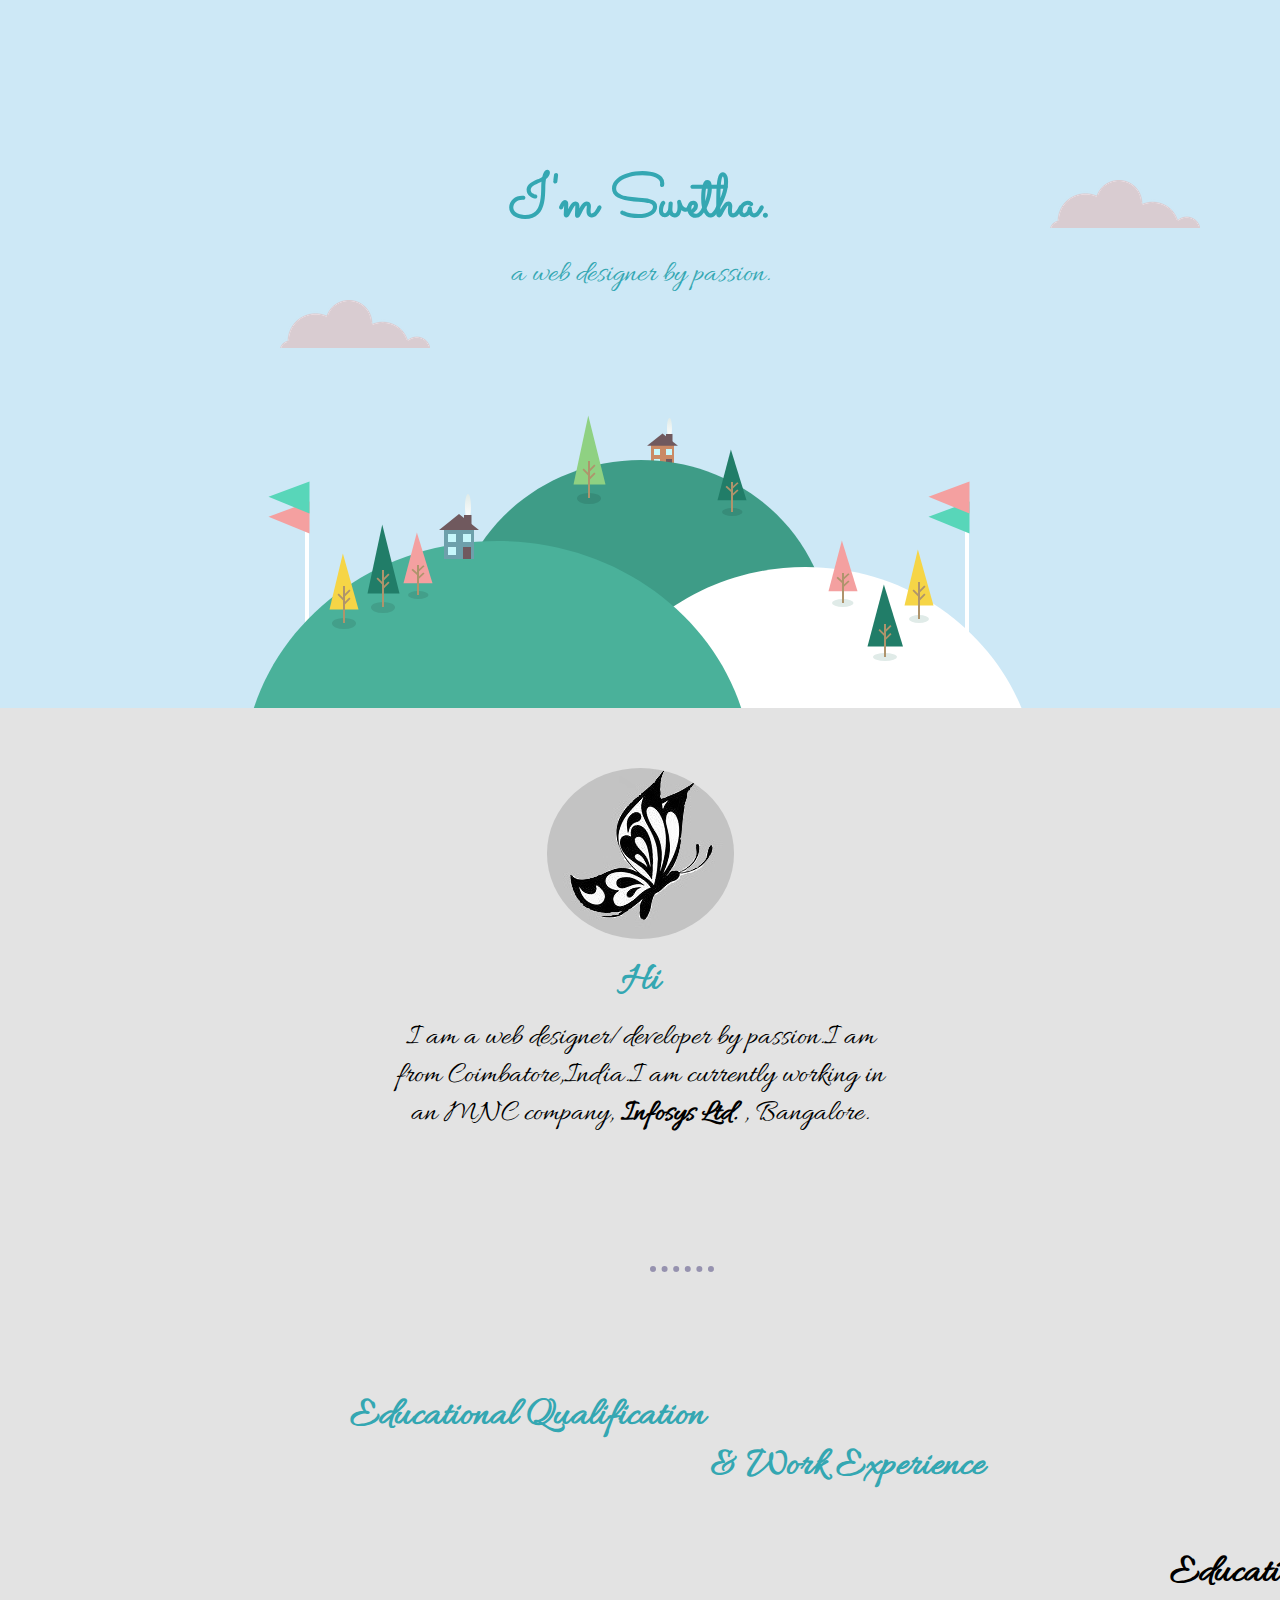
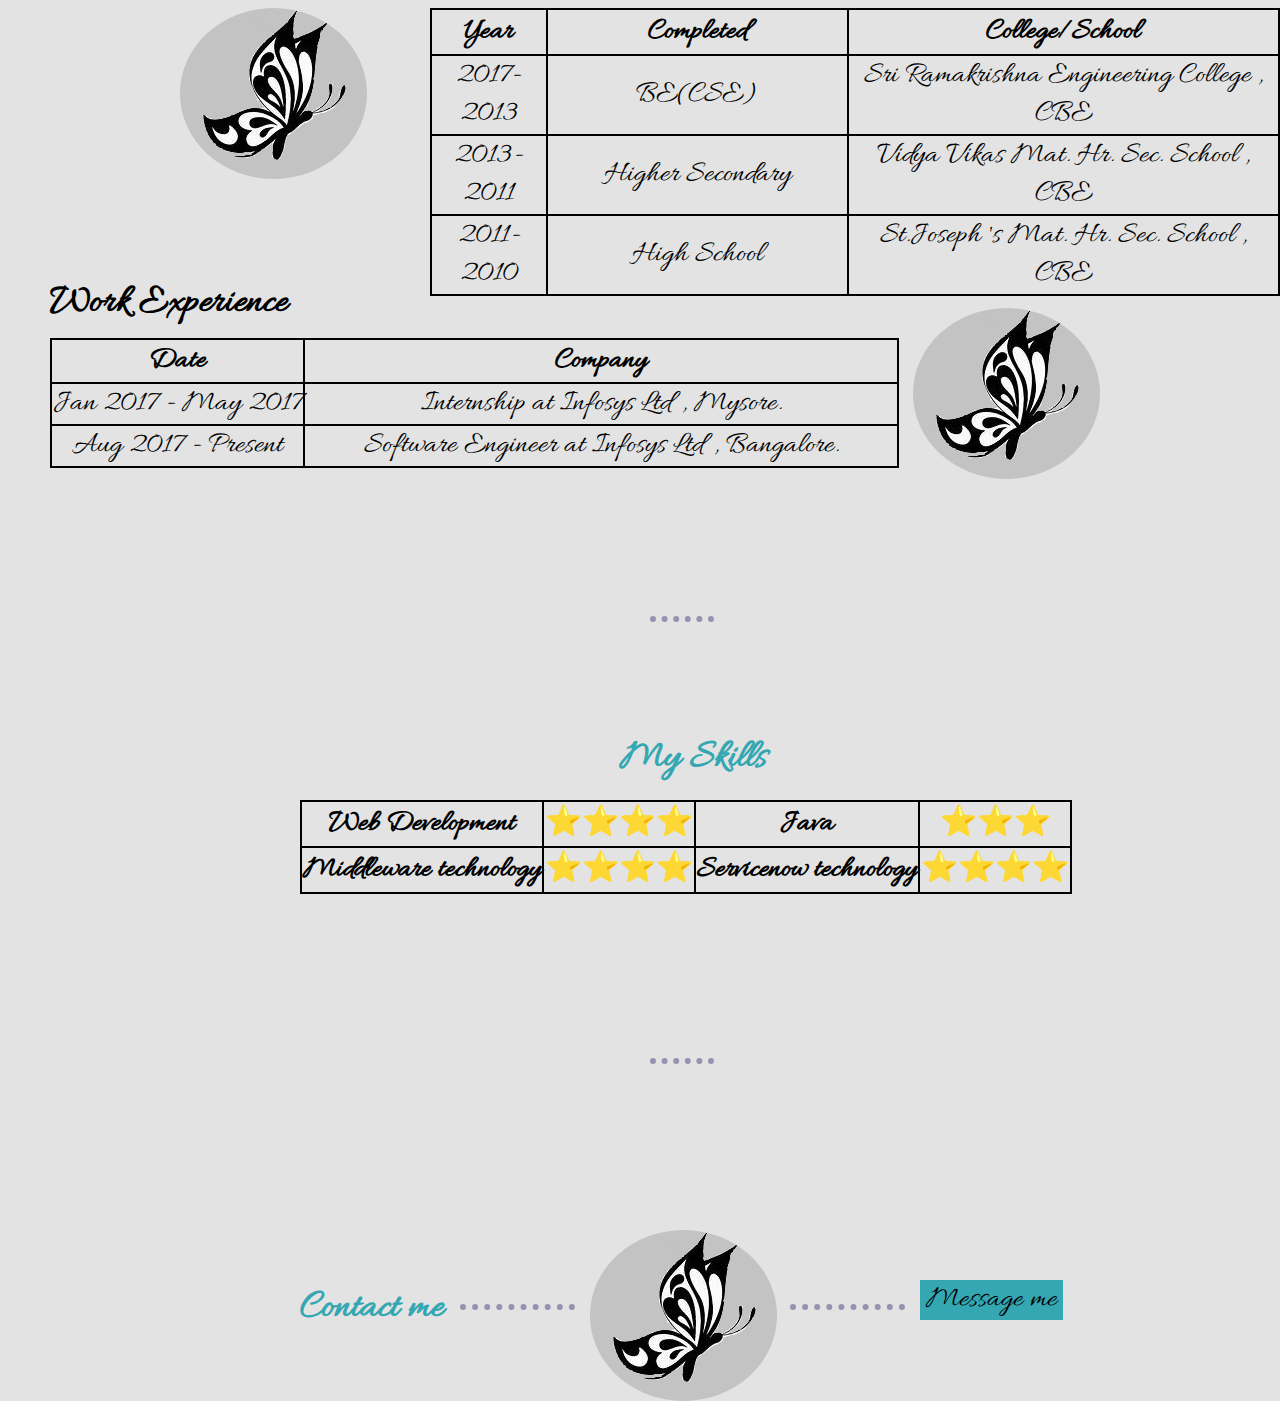
<file: index.html>
<!DOCTYPE html>
<html lang="en" dir="ltr">

<head>
  <meta charset="utf-8">
  <title>SwethaSiva</title>
  <link rel="stylesheet" href="styles.css">
  <link href="https://fonts.googleapis.com/css?family=Allura|Sacramento" rel="stylesheet">
  <link rel="icon" href="favicon2.ico">
</head>

<body>
  <div id="wrapper">
  <div class="top-container">
    <img id="cloud1" src="cloud.png" alt="">
    <h1 id="heading">I'm Swetha.</h1>
    <p id="para">a web designer by passion.</p>
    <img id="cloud2" src="cloud.png" alt="">
    <img id="mountain1" src="land.svg" alt="">

  </div>
  <div class="middle-container">
    <div class="">
      <img id="butterfly1" src="favicon-butterfly2.jpg" alt="">
      <h2 id="heading3">Hi</h2>
      <p id="para2"><span id="span">I am a web designer/developer by passion.I am from Coimbatore,India.I am currently working in an MNC company, <b>Infosys Ltd.</b> , Bangalore.</span></p>
    </div>
    <hr class="horizontal">
    <div class="">
      <h2 id="heading2">Educational Qualification</h2>
      <h2 id="heading4">& Work Experience</h2>
      <img id="butterfly2" src="favicon-butterfly2.jpg" alt="">
      <h3 id="heading5">Education</h3>
      <table id="table1">
        <thead>
          <th class="th1">Year</th>
          <th class="th2">Completed</th>
          <th id="th3">College/School</th>
        </thead>
        <tbody>
          <tr>
            <td>2017-2013</td>
            <td>BE(CSE)</td>
            <td>Sri Ramakrishna Engineering College , CBE</td>
          </tr>
          <tr>
            <td>2013-2011</td>
            <td>Higher Secondary</td>
            <td>Vidya Vikas Mat. Hr. Sec. School , CBE</td>
          </tr>
          <tr>
            <td>2011-2010</td>
            <td>High School</td>
            <td>St.Joseph 's Mat. Hr. Sec. School , CBE</td>
          </tr>
        </tbody>
      </table>
      <h3 id="heading6">Work Experience</h3>
      <table id="table2">
        <thead>
          <th id="th3">Date</th>
          <th id="th4">Company</th>
        </thead>
        <tbody>
          <tr>
            <td>Jan 2017 - May 2017</td>
            <td>Internship at Infosys Ltd , Mysore.</td>
          </tr>
          <tr>
            <td>Aug 2017 - Present</td>
            <td>Software Engineer at Infosys Ltd , Bangalore.</td>
          </tr>
        </tbody>
      </table>
      <img id="butterfly3" src="favicon-butterfly2.jpg" alt="">
    </div>
    <hr class="horizontal2">
  </div>
  <div class="bottom-container">
    <div class="">
      <h2 id="heading7">My Skills</h2>
      <table id="table3">
        <tr>
          <td><b>Web Development</b>
          <td>⭐⭐⭐⭐</td>
          </td>
          <td><b>Java</b>
          <td>⭐⭐⭐</td>
          </td>
        </tr>
        <tr>
          <td><b>Middleware technology</b>
          <td>⭐⭐⭐⭐</td>
          </td>
          <td><b>Servicenow technology</b>
          <td>⭐⭐⭐⭐</td>
          </td>

        </tr>
      </table>



    </div>
<hr class="horizontal3">
<div class="">
  <h2 id="heading8"><a href="contact.html" target="_blank">Contact me</a></h2>

</div>
<a href="mailto:swethasiva01081995@gmail.com"><button id="button1" type="button" name="button">Message me</button></a>

<img id="butterfly5" src="favicon-butterfly2.jpg" alt="">
<!---<button id="button1" onclick="location.href='mailto:swethasiva01081995@gmail.com';">Send Mail</button>--->

</div>
<hr id="horizontal4">
<hr id="horizontal5">
</div>


</body>

</html>
<!---C:\Users\SwethaSiva\Desktop\Swetha\Web Development\CSS - My Site\index.html--->
</file>
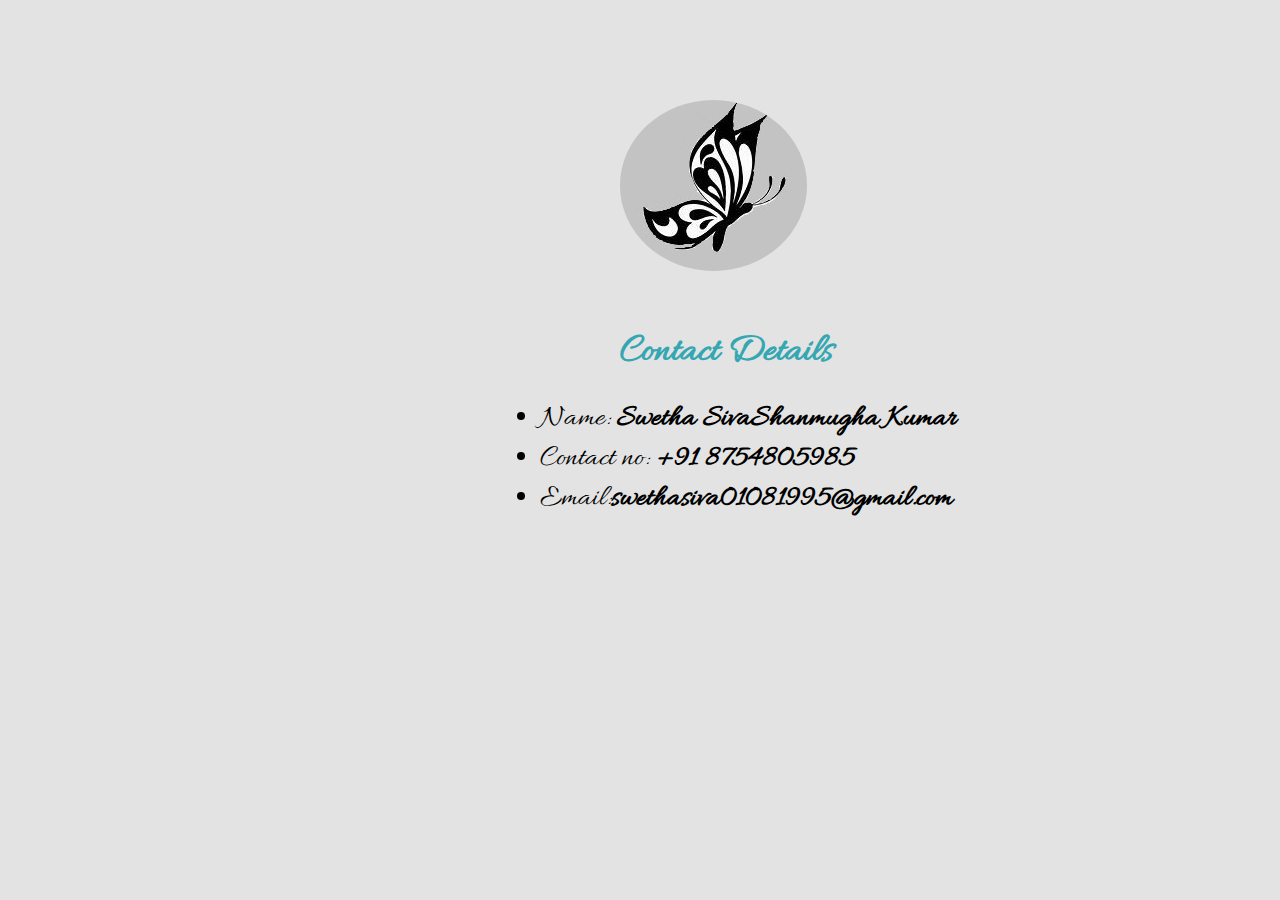
<file: contact.html>
<!DOCTYPE html>
<html lang="en" dir="ltr">
  <head>
    <meta charset="utf-8">
    <title>SwethaSiva-Contact</title>
    <link rel="stylesheet" href="styles.css">
    <link href="https://fonts.googleapis.com/css?family=Allura|Sacramento" rel="stylesheet">
    <link rel="icon" href="favicon2.ico">
  </head>
  <body>
  <img id="butterfly4" src="favicon-butterfly2.jpg" alt="">
  <h1 id="heading9">Contact Details</h1>
  <ul id="ul1">
    <li class="li1">Name:<strong> Swetha SivaShanmugha Kumar <br></strong></li>
    <li class="li2">Contact no:<strong> +91 8754805985 <br></strong></li>
    <li class="li3">Email:<strong>swethasiva01081995@gmail.com</strong></li>
  </ul>
  
  </body>
</html>
</file>
<file: styles.css>
/********************************************TAG SELECTORS*****************************/
body {
  margin: 0;
  /*background-color: #c8e8ed;*/
  /*background-color: #fafafa;*/
  background-color: #e3e3e3;
  text-align: center;

}
a{
  color: #34a7b2;
  text-decoration: none;

}
ul{
font-family: 'Allura', cursive;
  color: black;
  font-size: 30px;
}
h1,h2,h3 {
  color: #34a7b2;
  font-family: 'Allura', cursive;
}

p{
  color: black;
}

table,th,thead,tr,td{
  border: 2px solid black;
  border-collapse: collapse;
  font-family: 'Allura', cursive;
}
hr{
  border-top: 6px dotted #9692af;
  border-right-width: 0;
  border-bottom-width: 0;
  border-left-width: 0;
  width: 5%;
}

/********************************************CLASS SELECTORS*****************************/
.top-container {
  /*height: 150px;*/
  /*background-color: #e3e3e3;*/
  background-color: #cde8f6;
  margin-top: 0;
  padding-top: 160px;
  /*background-color: red;*/
  /*part of box challenge
  height:200px;
  width: 200px;
  border:10px solid;
  padding: 20px;
  background-color: blue;*/
}

.middle-container {
  /*background-color: #d1d1d1;*/
  height: 400px;
  width: 100%;
  position: relative;
  /*margin-top: 75px;*/
  /*background-color: red;*/
  /*part of box challenge
  height:200px;
  width: 200px;
  margin-left: 260px;
  border: 20px solid;
  background-color: red;*/
}

.bottom-container {
  /*background-color: #e3e3e3;*/
  height: 400px;
  width: 100%;
  margin-top: 0;

  /*part of box challenge
  height:200px;
  width: 200px;
  margin-left: 500px;
  border: 10px solid;
  background-color: yellow;*/
}
.horizontal{
  position: absolute;
  top: 550px;
  left: 650px;
}
.horizontal2{
  position: absolute;
  top: 1500px;
  left: 650px;
}

.horizontal3{
  position: absolute;
  top:2650px;
  left: 650px;
}
.th1{
  padding: 3px 10px 3px 10px;
}

.th2{
  padding: 3px 100px;
}
.li1{
  position: absolute;
  top: 400px;
  left: 540px;

}
.li2{
  position: absolute;
  top: 440px;
  left: 540px;
}

.li3{
  position: absolute;
  top: 480px;
  left: 540px;
}


/********************************************ID SELECTORS*****************************/
#wrapper{
  margin-left: auto;
  margin-right: auto;

}

#heading {
  margin-top: 0;
  margin-bottom: 5px;
  font-size: 60px;
  font-family: 'Sacramento', cursive;
}

#para {
  margin-top: 8px;
  /*padding-left: 200px;*/
  font-size: 30px;
  font-family: 'Allura';
  color: #34a7b2;
}

#cloud1 {
  /*margin-left: 200px;*/
  position: absolute;
  top: 300px;
  left: 280px;
}

#cloud2 {
  /*margin-left: 900px;*/
  position: absolute;
  top: 180px;
  left: 1050px;
}

#mountain1 {
  margin-top: 80px;
  position: relative;
  bottom: 0;
  top: 3.5px;
}
#butterfly1{
  border-radius: 60%;
  /*background-color: red;*/
  position: relative;
  top: 60px;
}

#heading3{
  position: relative;
  top: 40px;
  font-family: 'Allura', cursive;
  font-size: 40px;
}
#para2{
  font-size: 30px;
  text-align: center;
  font-family: 'Allura';
  position: relative;
  top:20px;

}
#span{
  display: inline-block;
  height: 100px;
  width: 500px;
}
#butterfly2{
  position: absolute;
  top:900px;
  left: 180px;
  border-radius: 60%;
}

#heading2{
  position: absolute;
  top: 650px;
  left: 350px;
  font-family: 'Allura', cursive;
  font-size: 40px;

}
#heading4{
  position: absolute;
  top: 700px;
  left: 710px;
  font-size: 40px;
}
#heading5{
  color: black;
  position: absolute;
  top: 800px;
  left: 1170px;
  font-size: 40px;
}
#table1{
  position: absolute;
  top: 900px;
  left: 430px;
  font-size: 30px;

}
#th3{
  padding: 3px 70px;
}
#heading6{
  color: black;
  position: absolute;
  top: 1130px;
  left: 50px;
  font-size: 40px;
}
#butterfly3{

  position: absolute;
  border-radius: 60%;
  top: 1200px;
  right: 180px;
}
#table2{
  position:absolute;
  top: 1230px;
  left: 50px;
  font-size: 30px;
}
#th3{
  padding: 2px 70px;
}
#th4{
  padding: 2px 250px;
}
#heading7{
  position:absolute;
  top: 2300px;
  left: 620px;
  font-size: 40px;

}
#table3{
  position: absolute;
  top: 2400px;
  font-size: 30px;
  left: 300px;
}
#heading8{
  position: absolute;
  top: 2850px;
  font-size: 40px;
  left: 300px;
}


#butterfly4{
  border-radius: 60%;
  position: absolute;
  top: 100px;
  left: 620px;
}


#heading9{
  position: absolute;
  top: 300px;
  left: 620px;
  font-size: 40px;

}
#butterfly5{
  border-radius: 60%;
  position:absolute;
  top: 2830px;
  left: 590px;
  margin-bottom: 100px;

}

#button1{
  position: absolute;
  top: 2880px;
  left: 920px;
  background-color:#34a7b2;
  font-family: 'Allura', cursive;
  border: 0;
  font-size: 30px;
}


#horizontal4{

  position: absolute;
  top: 2895.5px;
  left: 460px;
  width: 9%;
  border-top: 6px dotted #9692af;
}

#horizontal5{
  position: absolute;
  top: 2895.5px;
  left: 790px;
  width: 9%;
  border-top: 6px dotted #9692af;


}
</file>
